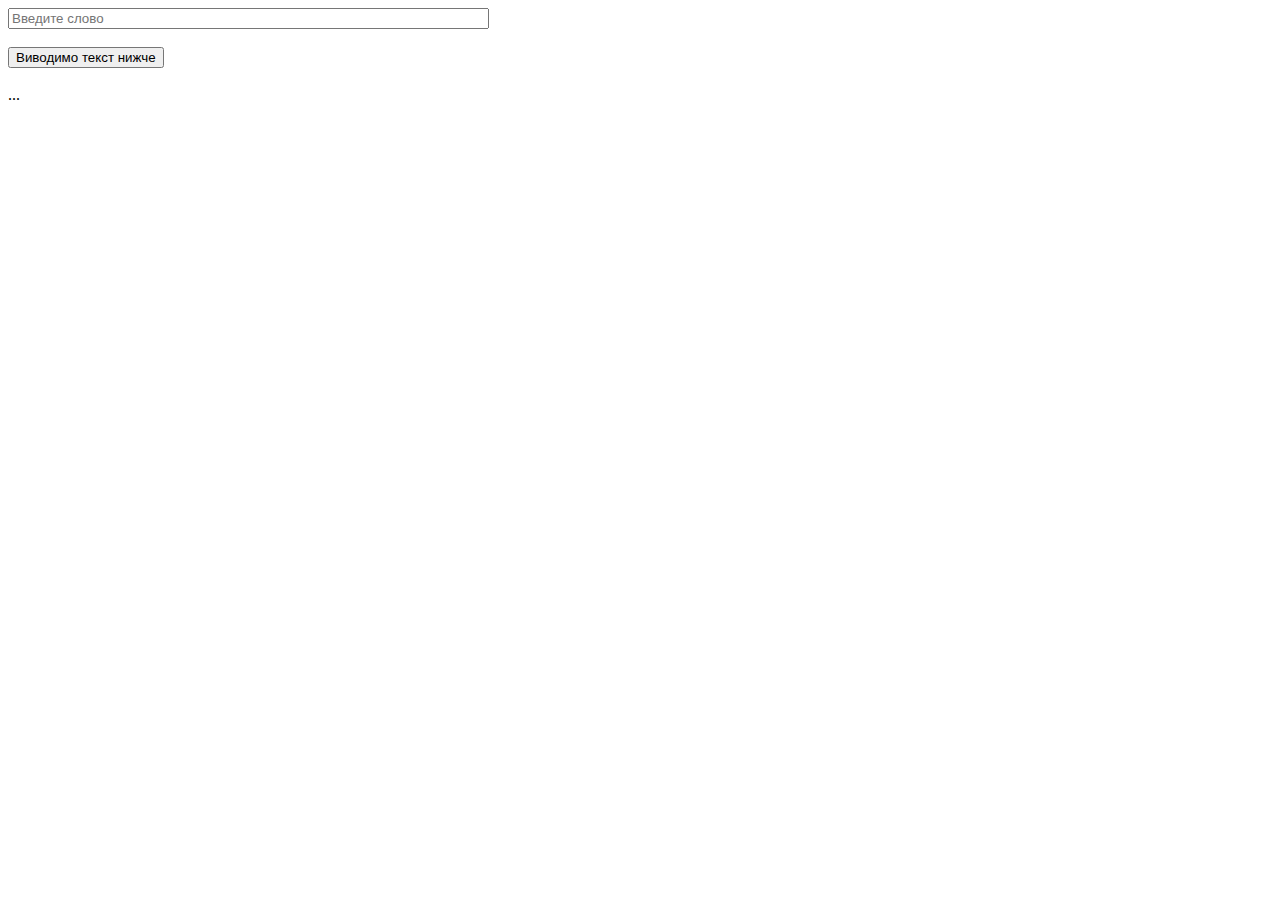
<file: lab1/index.html>
<!DOCTYPE HTML PUBLIC "-//W3C//DTD HTML 4.01//EN" "http://www.w3.org/TR/html4/strict.dtd">
<html>
 <head>
  <meta http-equiv="Content-Type" content="text/html; charset=utf-8">
  <title>Грибинюк О.С.</title>
  <script src="script.js"></script>
 </head>
 <body>

            <div>
                <div>
                  <input type="text" value="" size=57 id="text" placeholder="Введите слово"> 
                </div> </br>
                <div>
                    <button onclick = "addPost()" >Виводимо текст нижче</button>     					
                </div>
            </div>
			<br>
			<div id="data">...</div>
 </body>
</html>
</file>
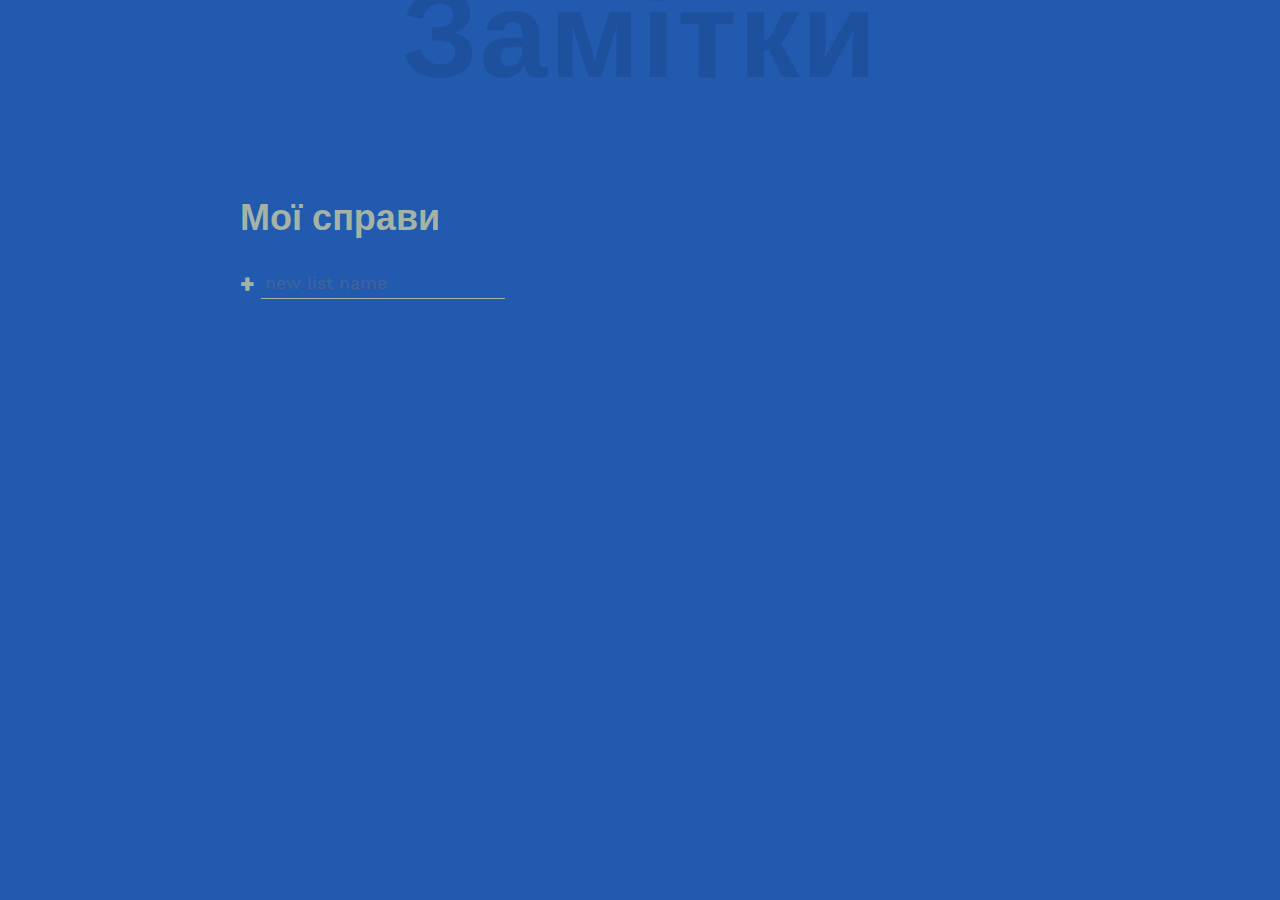
<file: lab2/index.html>
<!DOCTYPE html>
<html lang="en">
  <head>
    <meta charset="UTF-8" />
    <meta name="viewport" content="width=device-width, initial-scale=1.0" />
    <meta http-equiv="X-UA-Compatible" content="ie=edge" />
    <title>Грибинюк О.С</title>
    <link
      href="https://fonts.googleapis.com/css?family=Work+Sans:300,400,700,900&display=swap"
      rel="stylesheet"
    />
    <link rel="stylesheet" href="css/main.css" />
    <script defer src="script.js"></script>
  </head>

  <body>
    <h1 class="title">Замітки</h1>

    <div class="all-tasks">
      <h2 class="task-list-title">Мої справи</h2>
      <ul class="task-list" data-lists></ul>

      <form action="" data-new-list-form>
        <input 
          type="text"
          class="new list"
          data-new-list-input
          placeholder="new list name"
          aria-label="new list name"
        />
        <button class="btn create" aria-label="create new list">+</button>
      </form>
    </div>

    <div class="todo-list" data-list-display-container>
      <div class="todo-header">
        <h2 class="list-title" data-list-title>Створюйте нові списки на редагуйте їх</h2>
        <p class="task-count" data-list-count>Загальна форма</p>
      </div>

      <div class="todo-body">
        <div class="tasks" data-tasks></div>

        <div class="new-task-creator">
            <form action="" data-new-task-form>
                <input 
                  type="text"
                  data-new-task-input
                  class="new task"
                  placeholder="new task name"
                  aria-label="new task name"
                />
                <button class="btn create" aria-label="create new task">+</button>
              </form>
        </div>

        <div class="delete-stuff">
          <button class="btn delete" data-clear-complete-tasks-button>Очистити вибрані(завершені) справи</button>
          <button class="btn delete" data-delete-list-button>Видалити список</button>
        </div>
      </div>
    </div>

   
    </div>
    <template id="task-template">
      <div class="task">
        <input type="checkbox" />
        <label>
          <span class="custom-checkbox"></span>
        </label>
      </div>
    </template>
  </body>
</html>
</file>
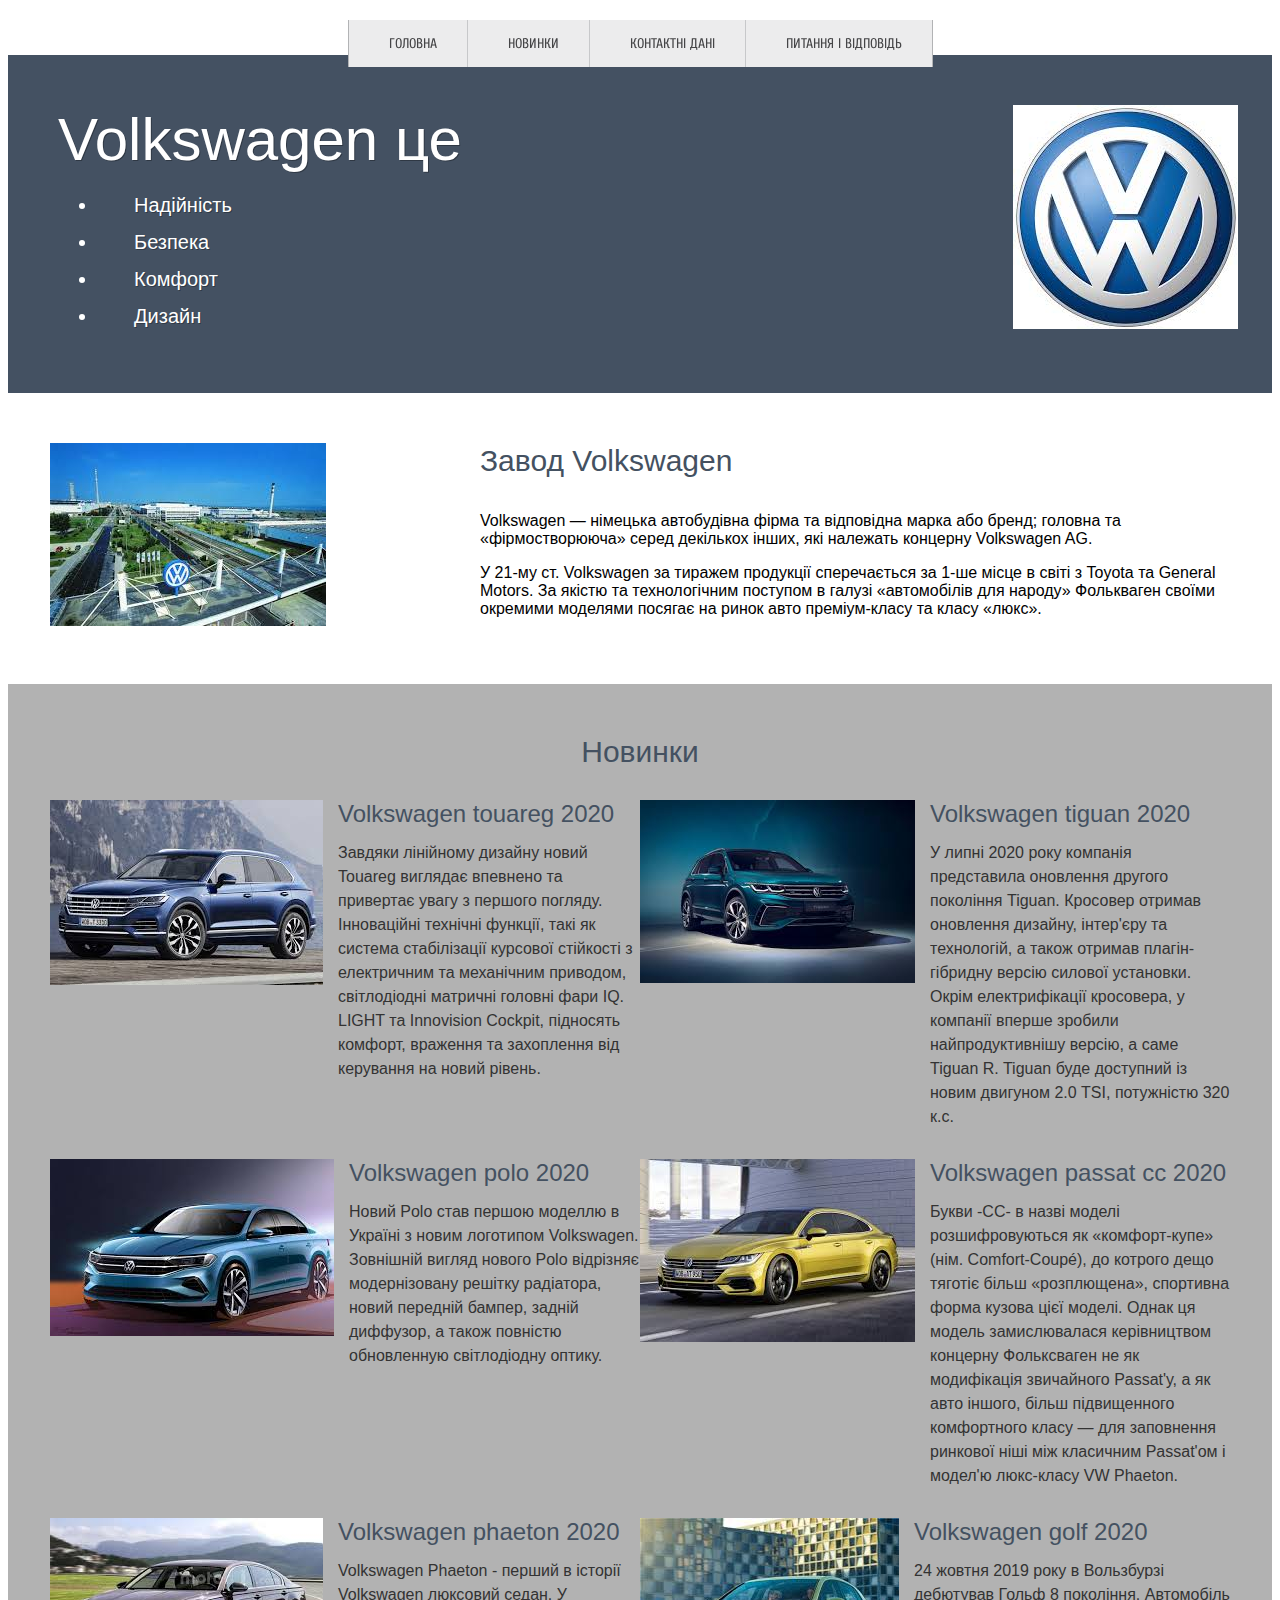
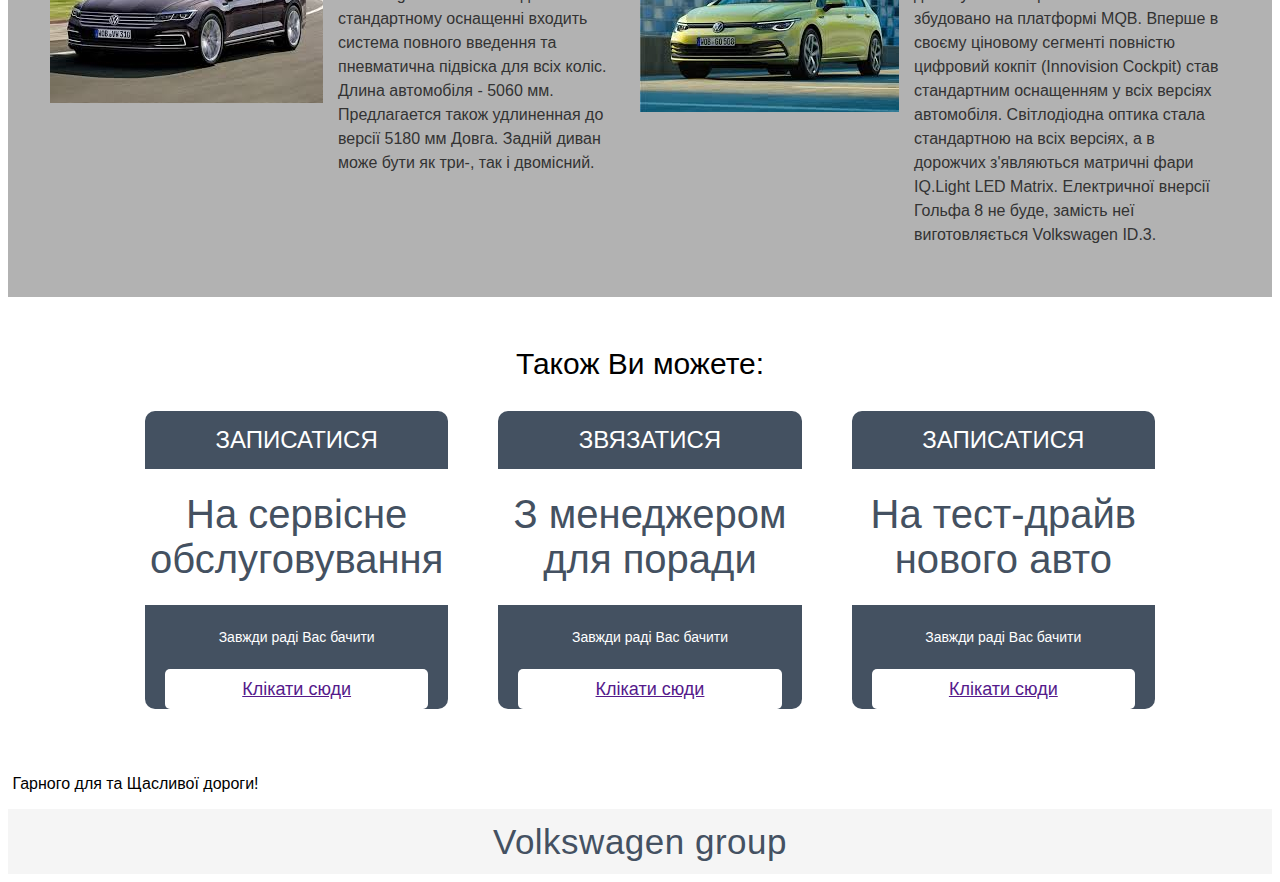
<file: lab3/index.html>
<!DOCTYPE html>
<html LANG="ru">
  <head>
    <title>Грибинюк О.C.</title>
    <meta name="viewport" content="width=device-wodth, initial-scale=1.0, user-scalable=0" />
    <link rel="stylesheet" href = "css.css" />
    <link href="https://fonts.googleapis.com/css?family=Cuprum" rel="stylesheet" >
    <meta charset = "UTF-8">
  </head>
  <body>
    <header>
      <nav class="dws-menu">
         <ul>
           <li><a href="#"><i class="fa fa-"></i>Головна</a></li>
           <li><a href="#"><i class="fa fa-"></i>Новинки</a>
            <ul>
              <li><a href="#">Volkswagen touareg 2020</a></li>
              <li><a href="#">Volkswagen tiguan 2020</a></li>
              <li><a href="#">Volkswagen polo 2020</a></li>
              <li><a href="#">Volkswagen passat cc 2020</a></li>
              <li><a href="#">Volkswagen phaeton 2020</a></li>
              <li><a href="#">Volkswagen golf 2020</a></li>
            </ul>
          </li>
           <li><a href="#"><i class="fa fa-"></i>Контактні дані</a>
           <ul>
             <li><a href="#">Записатися на сервіс</a></li>
             <li><a href="#">Звязатись з менеджером</a></li>
             <li><a href="#">Записатися на тест-драйв</a></li>
           </ul>
          </li>
           <li><a href="#"><i class="fa fa-"></i>Питання і Відповідь</a></li>
         </ul> 
  
      </nav>
    </header>

   
    <div class ="wrapper">
      <div class="content">
        <div class="hi">
          <div class="container">
            <div class="hi__row">
              <div class="hi__body">
                <div class="hi__title">Volkswagen це</div>
                <ul class="hi_list">
                  <li>Надійність</li>
                  <li>Безпека</li>
                  <li>Комфорт</li>
                  <li>Дизайн</li>
                  </ul>
              </div>
              <div class="hi__image">
                <img src="pictures/logo.jpeg" alt="">
              </div>
            </div>
          </div>
        </div>
      <div class="what">
        <div class="container">
          <div class="what__row">
            <div class="what__image">
              <img src ="pictures/factory.jpeg" alt ="">
            </div>
            <div class="what__body">
              <div class="what__title title">
                Завод Volkswagen
              </div>
              <div class="what__text">
                <p>Volkswagen — німецька автобудівна фірма та відповідна марка або бренд; головна та «фірмостворююча» серед декількох інших, які належать концерну Volkswagen AG.</p>
                <p>У 21-му ст. Volkswagen за тиражем продукції сперечається за 1-ше місце в світі з Toyota та General Motors. За якістю та технологічним поступом в галузі «автомобілів для народу» Фолькваген своїми окремими моделями посягає на ринок авто преміум-класу та класу «люкс».</p>
              </div>
            </div>
          </div>
        </div>
      </div>  
        <div class="columns">
          <div class="container">
            <div class="columns__title title">Новинки</div>
            <div class="columns__row">
              <div class="columns__column">
                <div class="columns__item item">
                  <div class="item__row">
                    <div class="item_image">
                      <img src="pictures/Car1.jpeg" alt="">
                    </div>
                    <div class="item__body">
                      <div class="item__title">Volkswagen touareg 2020</div>
                      <div class="item__text">Завдяки лінійному дизайну новий Touareg виглядає впевнено та привертає увагу з першого погляду. Інноваційні технічні функції, такі як система стабілізації курсової стійкості з електричним та механічним приводом, світлодіодні матричні головні фари IQ. LIGHT та Innovision Cockpit, підносять комфорт, враження та захоплення від керування на новий рівень.</div>
                    </div>
                  </div>
                </div>
              </div>
              <div class="columns__column">
                <div class="columns__item item">
                  <div class="item__row">
                    <div class="item_image">
                      <img src="pictures/Car2.jpeg" alt="">
                    </div>
                    <div class="item__body">
                      <div class="item__title">Volkswagen tiguan 2020</div>
                      <div class="item__text">У липні 2020 року компанія представила оновлення другого покоління Tiguan. Кросовер отримав оновлення дизайну, інтер'єру та технологій, а також отримав плагін-гібридну версію силової установки.

                        Окрім електрифікації кросовера, у компанії вперше зробили найпродуктивнішу версію, а саме Tiguan R. Tiguan буде доступний із новим двигуном 2.0 TSI, потужністю 320 к.с.</div>
                    </div>
                  </div>
                </div>
              </div>
              <div class="columns__column">
                <div class="columns__item item">
                  <div class="item__row">
                    <div class="item_image">
                      <img src="pictures/Car3.jpeg" alt="">
                    </div>
                    <div class="item__body">
                      <div class="item__title">Volkswagen polo 2020</div>
                      <div class="item__text">Новий Polo став першою моделлю в Україні з новим логотипом Volkswagen. Зовнішній вигляд нового Polo відрізняє модернізовану решітку радіатора, новий передній бампер, задній диффузор, а також повністю обновленную світлодіодну оптику.
                      </div>
                    </div>
                  </div>
                </div>
              </div>
              <div class="columns__column">
                <div class="columns__item item">
                  <div class="item__row">
                    <div class="item_image">
                      <img src="pictures/Car4.jpeg" alt="">
                    </div>
                    <div class="item__body">
                      <div class="item__title">Volkswagen passat cc 2020</div>
                      <div class="item__text">Букви -CC- в назві моделі розшифровуються як «комфорт-купе» (нім. Comfort-Coupé), до котрого дещо тяготіє більш «розплющена», спортивна форма кузова цієї моделі. Однак ця модель замислювалася керівництвом концерну Фольксваген не як модифікація звичайного Passat'у, а як авто іншого, більш підвищенного комфортного класу — для заповнення ринкової ніші між класичним Passat'ом і модел'ю люкс-класу VW Phaeton.</div>
                    </div>
                  </div>
                </div>
              </div>
              <div class="columns__column">
                <div class="columns__item item">
                  <div class="item__row">
                    <div class="item_image">
                      <img src="pictures/Car5.jpeg" alt="">
                    </div>
                    <div class="item__body">
                      <div class="item__title">Volkswagen phaeton 2020</div>
                      <div class="item__text">Volkswagen Phaeton - перший в історії Volkswagen люксовий седан. У стандартному оснащенні входить система повного введення та пневматична підвіска для всіх коліс. Длина автомобіля - 5060 мм. Предлагается також удлиненная до версії 5180 мм Довга. Задній диван може бути як три-, так і двомісний.</div>
                    </div>
                  </div>
                </div>
              </div>
              <div class="columns__column">
                <div class="columns__item item">
                  <div class="item__row">
                    <div class="item_image">
                      <img src="pictures/Car6.jpeg" alt="">
                    </div>
                    <div class="item__body">
                      <div class="item__title">Volkswagen golf 2020</div>
                      <div class="item__text">24 жовтня 2019 року в Вользбурзі дебютував Гольф 8 покоління. Автомобіль збудовано на платформі MQB. Вперше в своєму ціновому сегменті повністю цифровий кокпіт (Innovision Cockpit) став стандартним оснащенням у всіх версіях автомобіля.

                        Світлодіодна оптика стала стандартною на всіх версіях, а в дорожчих з'являються матричні фари IQ.Light LED Matrix. Електричної внерсії Гольфа 8 не буде, замість неї виготовляється Volkswagen ID.3.</div>
                    </div>
                  </div>
                </div>
              </div>
            </div>
          </div>
        </div>
        <div class="vertical">
          <div class="container">
            <div class="vertical__title">Також Ви можете:</div>
            <div class="vertical__body">
              <div class="vertical__row">
                <div class="vertical__column">
                  <div class="vertical__item">
                    <div class="vertical__subtitle">Записатися</div>
                    <div class="vertical__label">На сервісне обслуговування</div>
                    <div class="vertical__text">Завжди раді Вас бачити</div>
                    <a href="" class="vertical__btn">Клікати сюди</a>
                  </div>
                </div>
                <div class="vertical__column">
                  <div class="vertical__item">
                    <div class="vertical__subtitle">Звязатися</div>
                    <div class="vertical__label">З менеджером для поради</div>
                    <div class="vertical__text">Завжди раді Вас бачити</div>
                    <a href="" class="vertical__btn">Клікати сюди</a>
                  </div>
                </div>
                <div class="vertical__column">
                  <div class="vertical__item">
                    <div class="vertical__subtitle">Записатися</div>
                    <div class="vertical__label">На тест-драйв нового авто</div>
                    <div class="vertical__text">Завжди раді Вас бачити</div>
                    <a href="" class="vertical__btn">Клікати сюди</a>
                  </div>
                </div>
              </div>
            </div>
          </div>
        </div>
        <p class="content__circle">
           Гарного для та Щасливої дороги!
        </p>
      </div>
      <footer class="footer">
        <div class='container'>
          <div class="footer__row">
            <div class="footer__text">Volkswagen group</div>
          </div>
        </div>
      </footer>
    </div>
  </body>
</html>
</file>
<file: lab2/css/main.css>
:root {
  --clr-primary: rgb(33, 90, 175);
  --clr-light: #a4b3a6;
  --clr-dark: #333;
  --clr-warning: rgb(99, 36, 36);
}

*,
*::before,
*::after {
  font-family: inherit;
  box-sizing: border-box;
}

body {
  margin: 0;
  font-family: "Work Sans", sans-serif;
  font-weight: 300;
  font-size: 1.5rem;
  background-color: var(--clr-primary);
  color: var(--clr-light);
  display: grid;
  grid: "header header header header" auto "...... lists  active ......" auto/1fr minmax(100px, 300px) minmax(250px, 500px) 1fr;
}

.title {
  grid-area: header;
  text-align: center;
  font-size: calc(7vw + 2rem);
  font-weight: 900;
  color: rgba(0, 0, 0, 0.1);
  letter-spacing: 2px;
  margin: -0.3em 0 0.5em;
}

.all-tasks {
  grid-area: lists;
}

.task-list {
  font-size: 1.2rem;
  line-height: 1.7;
  list-style: circle;
  padding-left: 1.1em;
}

.list-name {
  cursor: pointer;
}

.list-name:hover {
  opacity: 0.7;
}

form {
  display: flex;
}

.btn {
  cursor: pointer;
  background: 0;
  border: 0;
  padding: 0;
  color: inherit;
}

.btn.create {
  font-size: 1.5rem;
  font-weight: 900;
  margin-right: 0.25em;
  transition: opacity 250ms ease-in;
}

.btn.create:hover {
  opacity: 0.7;
}

.btn.delete {
  opacity: 0.7;
  font-size: 1rem;
  transition: color 200ms;
}

.btn.delete:hover {
  color: var(--clr-warning);
}

.new {
  background: transparent;
  border: 0;
  color: inherit;
  border-bottom: 1px solid currentColor;
  font-size: inherit;
  outline: none;
  padding: 0.25em;
  transition: border-bottom 150ms ease-in;
  order: 2;
}

.new::-webkit-input-placeholder {
  opacity: 0.4;
}

.new:-ms-input-placeholder {
  opacity: 0.4;
}

.new::-ms-input-placeholder {
  opacity: 0.4;
}

.new::placeholder {
  opacity: 0.4;
}

.new:focus {
  border-bottom-width: 3px;
}

.new:focus::-webkit-input-placeholder {
  opacity: 0.15;
}

.new:focus:-ms-input-placeholder {
  opacity: 0.15;
}

.new:focus::-ms-input-placeholder {
  opacity: 0.15;
}

.new:focus::placeholder {
  opacity: 0.15;
}

.new.list {
  font-size: 1.1rem;
}

.new.task {
  margin-bottom: 0;
}

.active-list {
  font-weight: 700;
}

.todo-list {
  --spacer: 2rem;
  grid-area: active;
  background: var(--clr-light);
  color: var(--clr-dark);
}

.todo-header {
  padding: var(--spacer);
  background: #e4e4e4;
  display: flex;
  align-items: center;
  justify-content: space-between;
}

.list-title {
  margin: 0 1em 0 0;
}

.task-count {
  margin: 0;
  font-size: 1rem;
}

.todo-body {
  padding: var(--spacer);
  position: relative;
}

.new-task-creator .create {
  color: var(--clr-primary);
}

[type="checkbox"] {
  opacity: 0;
  position: absolute;
}

.task label {
  display: flex-inline;
  align-items: center;
  position: relative;
}

.task {
  position: relative;
  margin-bottom: 1.25em;
}

.task::after {
  content: "";
  position: absolute;
  right: 0;
  left: 0;
  bottom: -0.5em;
  height: 1px;
  background: currentColor;
  opacity: 0.1;
}

.custom-checkbox {
  --size: 0.75em;
  display: inline-block;
  width: var(--size);
  height: var(--size);
  margin-right: var(--size);
  cursor: pointer;
  border: 2px solid currentColor;
  border-radius: 50%;
  -webkit-transform: scale(1);
          transform: scale(1);
  transition: -webkit-transform 300ms ease-in-out;
  transition: transform 300ms ease-in-out;
  transition: transform 300ms ease-in-out, -webkit-transform 300ms ease-in-out;
}

.task:hover .custom-checkbox,
[type="checkbox"]:focus + label .custom-checkbox {
  -webkit-transform: scale(1.2);
          transform: scale(1.2);
  color: var(--clr-primary);
}

[type="checkbox"]:checked + label .custom-checkbox {
  background: var(--clr-primary);
  border-color: var(--clr-primary);
  box-shadow: inset 0 0 0px 2px white;
}

[type="checkbox"]:checked + label {
  opacity: 0.5;
}

.task label::after {
  content: "";
  position: absolute;
  left: 0;
  right: 0;
  left: 1.5em;
  top: 50%;
  height: 3px;
  background: currentColor;
  -webkit-transform: scaleX(0);
          transform: scaleX(0);
  -webkit-transform-origin: right;
          transform-origin: right;
  transition: -webkit-transform 150ms ease-in-out;
  transition: transform 150ms ease-in-out;
  transition: transform 150ms ease-in-out, -webkit-transform 150ms ease-in-out;
}

[type="checkbox"]:checked + label::after {
  -webkit-transform: scaleX(1);
          transform: scaleX(1);
  -webkit-transform-origin: left;
          transform-origin: left;
}

.delete-stuff {
  display: flex;
  justify-content: space-evenly;
  position: absolute;
  width: 100%;
  left: 0;
  bottom: -35px;
  color: var(--clr-light);
}
</file>
<file: lab3/css.css>
body{
  font-family: Arial, "Helvetica Neue", Helvetica, sans-serif;
}

.sticky {
  position: sticky;
  top: 0px;
  padding: 10px 0;
  opacity: 0.5;
}

.container {
  max-width: 1180px;
  margin: 0px auto;
}

.wrapper {
  min-height: 100%;
  overflow: hidden;
  display: flex;
  flex-direction: column;
  
}
.content {
  flex: 1 1 auto;
}
.hi {
  background-color: #445162;
  padding: 50px 0;
}
.hi__row {
  display: flex;
  justify-content: space-between;
}
.hi__body {
  color: white;
}
.hi__list {}
.hi_list li{
  text-shadow: 1px 1px 0 rgba(0, 0, 0, 0.3);
  font-size: 20px;
  line-height: 22px;
  padding: 0px 0px 0px 36px;
  margin:  0px 0px 15px 0px;;
}
.hi_list li:last-child{
  margin: 0;
}
.hi__title {
  text-shadow: 1px 1px 0 rgba(0, 0, 0, 0.3);
  font-size: 60px;
  margin: 0px 0px 20px 0px;
}
.hi__image {
  position: sticky;
  top: 0px;
}
.footer {
  background-color: #f5f5f5;
}
.footer__row {
  display: flex;
  height: 65px;
  justify-content: center;
  align-items: center;
  
}
.footer__text {
  color: #445162;
  font-size: 35px;
  letter-spacing: 0.5px;
}

.title {
  color: #445161;
  font-size: 30px;
  line-height: 36px;
}

.what {}
.what__row {
  display: flex;
  padding: 50px 0;
}
.what__image {
  flex: 0 0 430px;
}
.what__body {
  flex: 1 1 auto;
}
.what__title {
  margin: 0px 0px 33px 0px;
}
.what__text {}

.columns {
  background-color: rgba(0, 0, 0, 0.3);
  padding: 50px 0 20px 0;
}
.columns__title {
  text-align: center;
  margin: 0px 0px 30px 0px;
}
.columns__row {
  display: flex;
  flex-wrap: wrap;
  margin: 0px 0px;
}
.columns__column {
  flex: 0 1 50%;
  margin: 0px 0px 30px 0px;
}

.columns_item {}

.item {}
.item__row {
  display: flex;
}
.item__image {
  flex: 0 0 200px;
}

.item__body {
  flex: 1 1 auto;
  padding: 0px 0px 0px 15px;
}

.item__title {
  color: #445161;
  font-size: 24px;
  line-height: 30ps;
  margin: 0px 0px 13px 0px;
}

.item__text {
  color: #333333;
  font-size: 16px;
  line-height: 24px;
}

.vertical {
  padding: 50px 0;
}
.vertical__title {
  text-align: center;
  margin: 0px 0px 30px 0px;
  font-size: 30px;
}
.vertical__body {
  max-width: 990px;
  margin: 0px auto;
}
.vertical__row {
  display: grid;
  grid-template-columns: repeat(3, 33.333%);
  grid-auto-rows: 100px, auto;
  margin: 0px -20px;
  column-gap: 10px;
  row-gap: 1em;
}
.vertical__column {
  padding: 0px 20px ;
  grid: 0 1 33.333%; 
}
.vertical__item {
  background-color: #445161;
  color: #fff;
  border-radius: 10px;
  border-color: #445161;
}
.vertical__subtitle {
  text-align: center;
  font-size: 24px;
  text-transform: uppercase;
  padding: 15px 0;
}
.vertical__label {
  background-color: #fff;
  text-align: center;
  color: #445161;
  padding: 23px 0;
  font-size: 40px;
}
.vertical__text {
  padding: 20px;
  font-size: 14px;
  line-height: 24px;
  flex: 1 1 auto;
  text-align: center;
}


.vertical__btn {
  display: block;
  margin: 0px 20px;
  height: 40px;
  background-color: #ffffff;
  text-align: center;
  border-radius: 5px;
  line-height: 40px;
  font-size: 18px;
}

header {
  position: -webkit-sticky;
  position: sticky;
  top: 20px;
 margin: top;
 font-family: Cuprum, Arial, Arial, Helvetica, sans-serif;
}
.dws-menu *{
  margin: 0;
  padding: 0;
}

.dws-menu ul,
.dws-menu ol{
  list-style: none;
}
.dws-menu > ul{
  display: flex;
  justify-content: center;
}
.dws-menu > ul li {
  position: relative;
  border-right: 1px solid #c7c8ca;
}
.dws-menu > ul li a{
  transition: all 0.5s ease;
  display: block;
  background: #ececed;
  padding: 15px 30px 15px 40px;
  font-size: 14px;
  color: #454547;
  text-decoration: none;
  text-transform: uppercase;
}
.dws-menu > ul li > a i.fa{
  position: absolute;
  top: 15px;
  left: 12px;
  font-size: 18px;
}
.dws-menu > ul li:first-child{
  border-left: 1px solid #b2b3b5;
}
.dws-menu > ul li:last-child{
  border-right: 1px solid #b2b3b5;
}

.dws-menu li a:hover{
  background: #454547;
  color: #fff;
  box-shadow: 1px 5px 10px -5px black;
  transition: all 0.5s ease;
  
}
/*Підменю*/
.dws-menu li ul{
  position: absolute;
  min-width: 150px;
  display: none;
  transition: all 0.5s ease;
  background: #ececed;
  font-size: 14px;
  color: #454547;
  text-decoration: none;
}

.dws-menu li > ul li{
  border: 1px solid #c7c8ca;
  
}
.dws-menu li > ul li a{
  padding: 10px;
  text-transform: none;
  background: #e4e4e5;
  transition: all 0.5s ease;
  font-size: 14px;
  color: #454547;
}
.dws-menu li:hover ul{
  display: block;
}

.content__circle {
  animation-duration: 3s;
  animation-name: slidein;
  animation-iteration-count: infinite;

}
  
@keyframes slidein {
  from {
    margin-left: 100%;
    width: 300%; 
  }

  to {
    margin-left: 0%;
    width: 100%;
  }
}

@media screen and (min-width: 1280px) {
  .hi{
    width: 1280px;
  }
}
</file>
